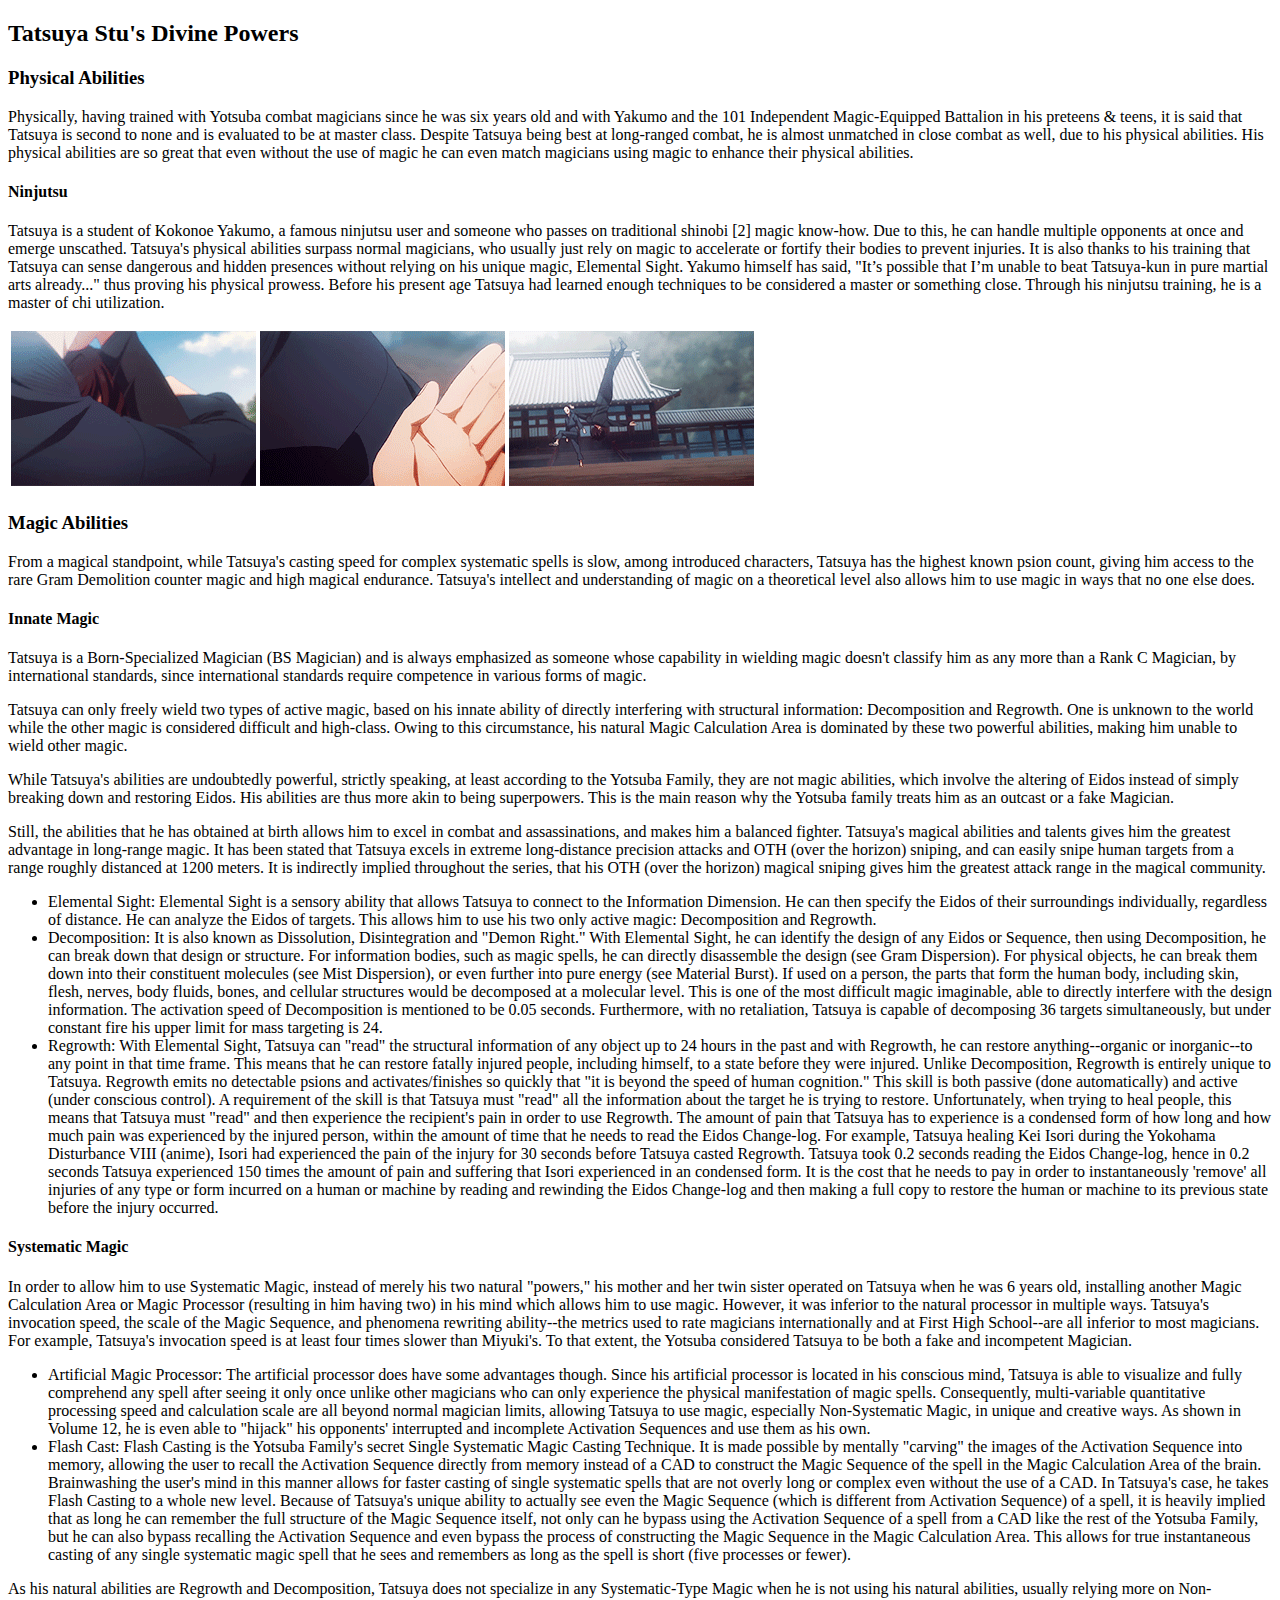
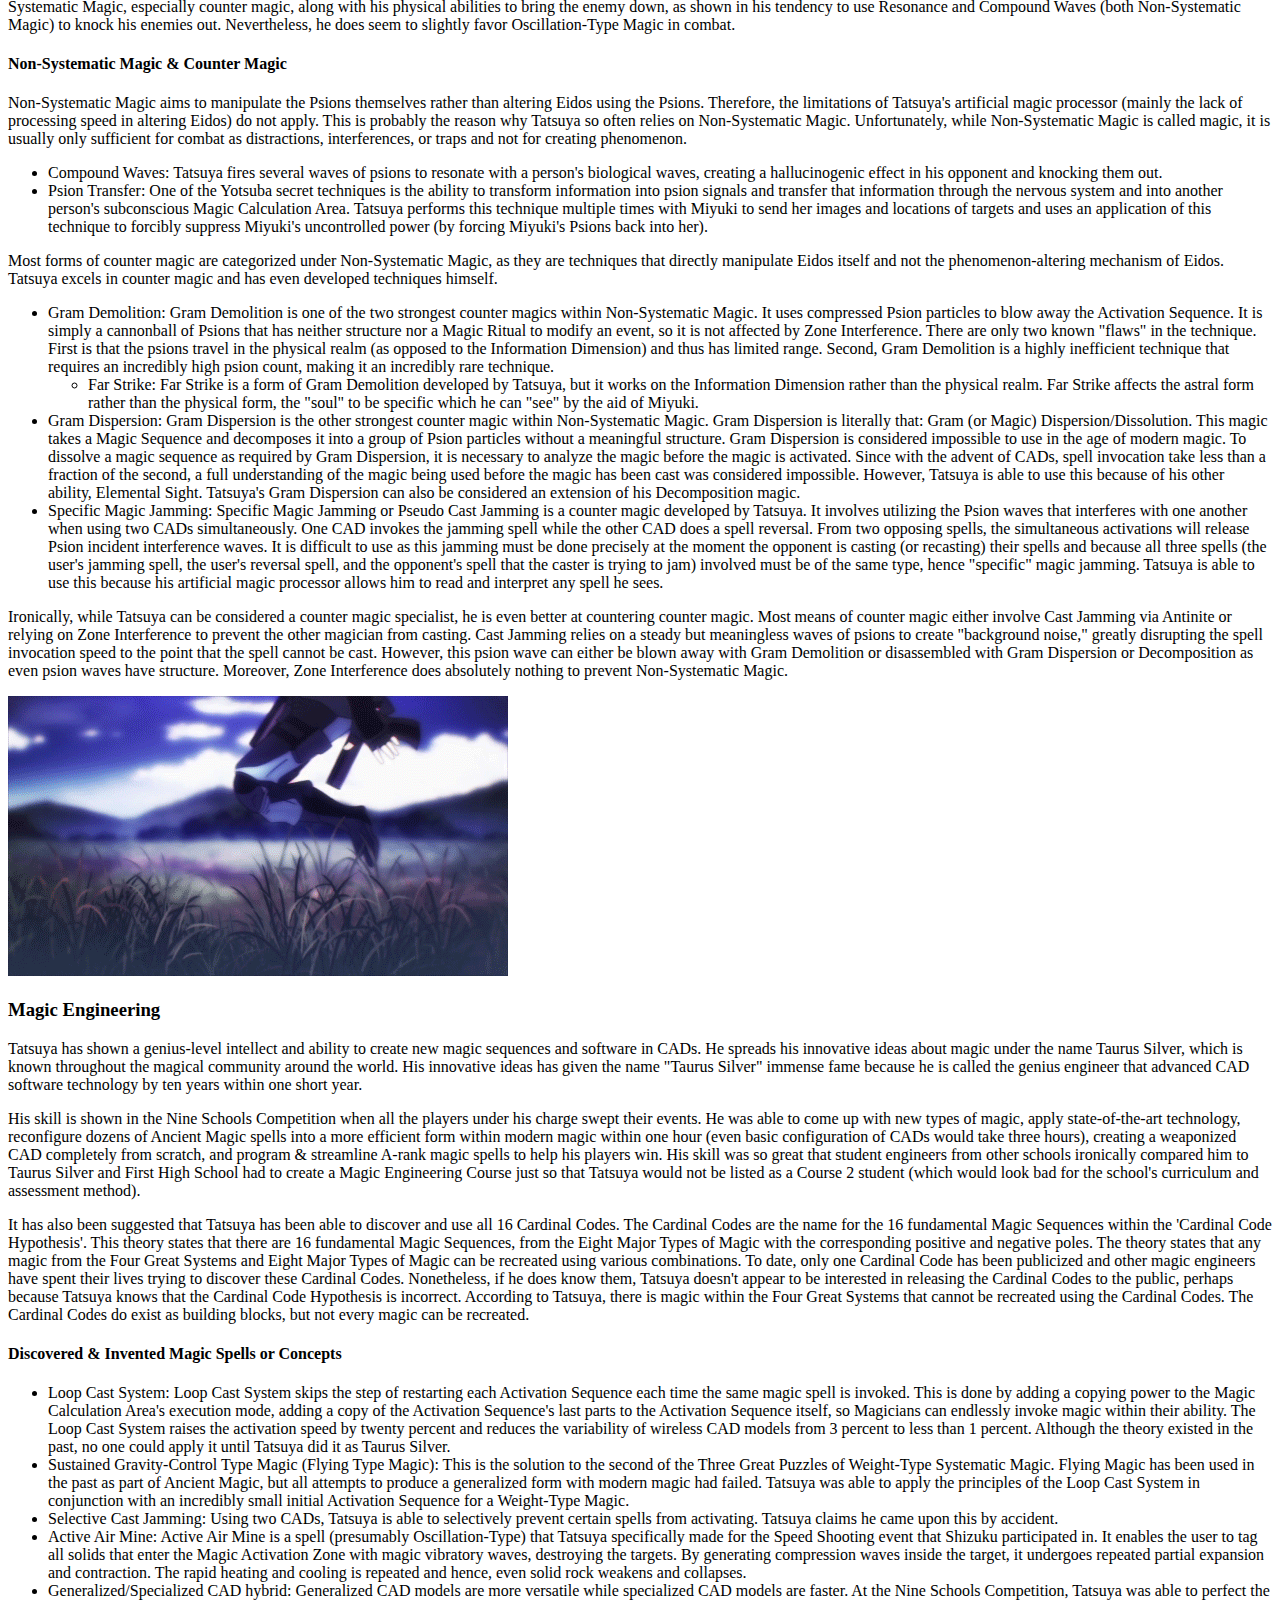
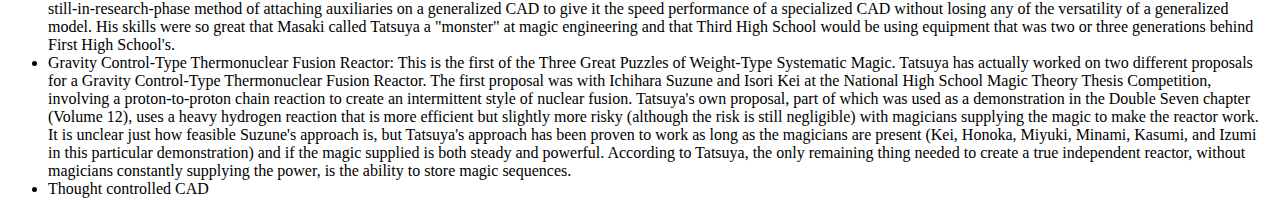
<file: abilities.html>
<!DOCTYPE html>
<!--
  Name: Virinchi Balabhadrapatruni                                             
  Email: Virinchi_Balabhadrapatruni@student.uml.edu                            
  UMass Lowell Computer Science, 91.461 GUI Programming I                      
  Date: 11/1/2014                                                               
  Description: Partial HTML File describing the abilities of Tatsuya Stu. Created for Assignment #7.   
-->
<!-- Wrapper div. Houses ALL content in 'partial' HTML file. -->

<div class='wrapper'>

    <!-- Title of 'partial' HTML file. Uses h2 because it shouldn't be larger than the
         page title in index.html
    -->

    <h2>Tatsuya Stu's Divine Powers</h2>

    <!-- Div describing Tatsuya Stu's physical abilities. -->

    <div id='physical'>

        <!-- Div title. Uses h3 because it must be smaller
        than the title of the 'partial' HTML page. -->

        <h3>Physical Abilities</h3>

        <!-- Section  intro -->

        <p>Physically, having trained with Yotsuba combat magicians since he was six years old and with Yakumo and the 101 Independent Magic-Equipped Battalion in his preteens & teens, it is said that Tatsuya is second to none and is evaluated to be at master class. Despite Tatsuya being best at long-ranged combat, he is almost unmatched in close combat as well, due to his physical abilities. His physical abilities are so great that even without the use of magic he can even match magicians using magic to enhance their physical abilities.</p>

        <!-- Subsection div. -->

        <div id='ninjutsu'>

            <!-- Div title. Uses h4 because it must be smaller
                than the title of the whole section on physical abilities. -->

            <h4>Ninjutsu</h4>

            <!-- Subsection intro -->

            <p>Tatsuya is a student of Kokonoe Yakumo, a famous ninjutsu user and someone who passes on traditional shinobi [2] magic know-how. Due to this, he can handle multiple opponents at once and emerge unscathed. Tatsuya's physical abilities surpass normal magicians, who usually just rely on magic to accelerate or fortify their bodies to prevent injuries. It is also thanks to his training that Tatsuya can sense dangerous and hidden presences without relying on his unique magic, Elemental Sight. Yakumo himself has said, "It’s possible that I’m unable to beat Tatsuya-kun in pure martial arts already..." thus proving his physical prowess. Before his present age Tatsuya had learned enough techniques to be considered a master or something close. Through his ninjutsu training, he is a master of chi utilization.</p>

            <!-- Table cpntaining animated gif images. -->

            <table id='ninjutsugif'>
                <tr>
                    <td>
                        <img alt='' src='img/ninjutsu_1.gif'>
                    </td>
                    <td>
                        <img alt='' src='img/ninjutsu_2.gif'>
                    </td>
                    <td>
                        <img alt='' src='img/ninjutsu_3.gif'>
                    </td>
                </tr>
            </table>
        </div>
    </div>

    <!-- Div describing Tatsuya Stu's magical abilities. -->

    <div id='magical'>

        <!-- Div title. Uses h3 because it must be smaller
        than the title of the 'partial' HTML page. -->

        <h3>Magic Abilities</h3>

        <!-- Section  intro -->

        <p>From a magical standpoint, while Tatsuya's casting speed for complex systematic spells is slow, among introduced characters, Tatsuya has the highest known psion count, giving him access to the rare Gram Demolition counter magic and high magical endurance. Tatsuya's intellect and understanding of magic on a theoretical level also allows him to use magic in ways that no one else does.</p>

        <!-- Subsection div. -->

        <div id='innate'>

            <!-- Div title. Uses h4 because it must be smaller
                than the title of the whole section on magical abilities. -->

            <h4>Innate Magic</h4>

            <!-- Subsection  intro -->

            <p>Tatsuya is a Born-Specialized Magician (BS Magician) and is always emphasized as someone whose capability in wielding magic doesn't classify him as any more than a Rank C Magician, by international standards, since international standards require competence in various forms of magic.</p>
            <p>Tatsuya can only freely wield two types of active magic, based on his innate ability of directly interfering with structural information: Decomposition and Regrowth. One is unknown to the world while the other magic is considered difficult and high-class. Owing to this circumstance, his natural Magic Calculation Area is dominated by these two powerful abilities, making him unable to wield other magic.</p>
            <p>While Tatsuya's abilities are undoubtedly powerful, strictly speaking, at least according to the Yotsuba Family, they are not magic abilities, which involve the altering of Eidos instead of simply breaking down and restoring Eidos. His abilities are thus more akin to being superpowers. This is the main reason why the Yotsuba family treats him as an outcast or a fake Magician.</p>
            <p>Still, the abilities that he has obtained at birth allows him to excel in combat and assassinations, and makes him a balanced fighter. Tatsuya's magical abilities and talents gives him the greatest advantage in long-range magic. It has been stated that Tatsuya excels in extreme long-distance precision attacks and OTH (over the horizon) sniping, and can easily snipe human targets from a range roughly distanced at 1200 meters. It is indirectly implied throughout the series, that his OTH (over the horizon) magical sniping gives him the greatest attack range in the magical community.</p>

            <!-- Unordered List of Innate Magics -->

            <ul>
                <li> Elemental Sight: Elemental Sight is a sensory ability that allows Tatsuya to connect to the Information Dimension. He can then specify the Eidos of their surroundings individually, regardless of distance. He can analyze the Eidos of targets. This allows him to use his two only active magic: Decomposition and Regrowth.</li>
                <li>Decomposition: It is also known as Dissolution, Disintegration and "Demon Right." With Elemental Sight, he can identify the design of any Eidos or Sequence, then using Decomposition, he can break down that design or structure. For information bodies, such as magic spells, he can directly disassemble the design (see Gram Dispersion). For physical objects, he can break them down into their constituent molecules (see Mist Dispersion), or even further into pure energy (see Material Burst). If used on a person, the parts that form the human body, including skin, flesh, nerves, body fluids, bones, and cellular structures would be decomposed at a molecular level. This is one of the most difficult magic imaginable, able to directly interfere with the design information. The activation speed of Decomposition is mentioned to be 0.05 seconds. Furthermore, with no retaliation, Tatsuya is capable of decomposing 36 targets simultaneously, but under constant fire his upper limit for mass targeting is 24.</li>
                <li>Regrowth: With Elemental Sight, Tatsuya can "read" the structural information of any object up to 24 hours in the past and with Regrowth, he can restore anything--organic or inorganic--to any point in that time frame. This means that he can restore fatally injured people, including himself, to a state before they were injured. Unlike Decomposition, Regrowth is entirely unique to Tatsuya. Regrowth emits no detectable psions and activates/finishes so quickly that "it is beyond the speed of human cognition." This skill is both passive (done automatically) and active (under conscious control). A requirement of the skill is that Tatsuya must "read" all the information about the target he is trying to restore. Unfortunately, when trying to heal people, this means that Tatsuya must "read" and then experience the recipient's pain in order to use Regrowth. The amount of pain that Tatsuya has to experience is a condensed form of how long and how much pain was experienced by the injured person, within the amount of time that he needs to read the Eidos Change-log. For example, Tatsuya healing Kei Isori during the Yokohama Disturbance VIII (anime), Isori had experienced the pain of the injury for 30 seconds before Tatsuya casted Regrowth. Tatsuya took 0.2 seconds reading the Eidos Change-log, hence in 0.2 seconds Tatsuya experienced 150 times the amount of pain and suffering that Isori experienced in an condensed form. It is the cost that he needs to pay in order to instantaneously 'remove' all injuries of any type or form incurred on a human or machine by reading and rewinding the Eidos Change-log and then making a full copy to restore the human or machine to its previous state before the injury occurred.</li>
            </ul>

        </div>

        <!-- Subsection div. -->

        <div id='systematic'>

            <!-- Div title. Uses h4 because it must be smaller
                than the title of the whole section on magical abilities. -->

            <h4>Systematic Magic</h4>

            <!-- Subsection intro. -->

            <p>In order to allow him to use Systematic Magic, instead of merely his two natural "powers," his mother and her twin sister operated on Tatsuya when he was 6 years old, installing another Magic Calculation Area or Magic Processor (resulting in him having two) in his mind which allows him to use magic. However, it was inferior to the natural processor in multiple ways. Tatsuya's invocation speed, the scale of the Magic Sequence, and phenomena rewriting ability--the metrics used to rate magicians internationally and at First High School--are all inferior to most magicians. For example, Tatsuya's invocation speed is at least four times slower than Miyuki's. To that extent, the Yotsuba considered Tatsuya to be both a fake and incompetent Magician.</p>

            <!-- Unordered List of Systematic Magics -->

            <ul>
                <li>Artificial Magic Processor: The artificial processor does have some advantages though. Since his artificial processor is located in his conscious mind, Tatsuya is able to visualize and fully comprehend any spell after seeing it only once unlike other magicians who can only experience the physical manifestation of magic spells. Consequently, multi-variable quantitative processing speed and calculation scale are all beyond normal magician limits, allowing Tatsuya to use magic, especially Non-Systematic Magic, in unique and creative ways. As shown in Volume 12, he is even able to "hijack" his opponents' interrupted and incomplete Activation Sequences and use them as his own.</li>
                <li>Flash Cast: Flash Casting is the Yotsuba Family's secret Single Systematic Magic Casting Technique. It is made possible by mentally "carving" the images of the Activation Sequence into memory, allowing the user to recall the Activation Sequence directly from memory instead of a CAD to construct the Magic Sequence of the spell in the Magic Calculation Area of the brain. Brainwashing the user's mind in this manner allows for faster casting of single systematic spells that are not overly long or complex even without the use of a CAD. In Tatsuya's case, he takes Flash Casting to a whole new level. Because of Tatsuya's unique ability to actually see even the Magic Sequence (which is different from Activation Sequence) of a spell, it is heavily implied that as long he can remember the full structure of the Magic Sequence itself, not only can he bypass using the Activation Sequence of a spell from a CAD like the rest of the Yotsuba Family, but he can also bypass recalling the Activation Sequence and even bypass the process of constructing the Magic Sequence in the Magic Calculation Area. This allows for true instantaneous casting of any single systematic magic spell that he sees and remembers as long as the spell is short (five processes or fewer).</li>
            </ul>

            <p>As his natural abilities are Regrowth and Decomposition, Tatsuya does not specialize in any Systematic-Type Magic when he is not using his natural abilities, usually relying more on Non-Systematic Magic, especially counter magic, along with his physical abilities to bring the enemy down, as shown in his tendency to use Resonance and Compound Waves (both Non-Systematic Magic) to knock his enemies out. Nevertheless, he does seem to slightly favor Oscillation-Type Magic in combat.</p>
        </div>

        <!-- Subsection div. -->

        <div id='nonsystematic'>

            <!-- Div title. Uses h4 because it must be smaller
                than the title of the whole section on magical abilities. -->

            <h4>Non-Systematic Magic & Counter Magic </h4>

            <!-- Subsection intro -->

            <p>Non-Systematic Magic aims to manipulate the Psions themselves rather than altering Eidos using the Psions. Therefore, the limitations of Tatsuya's artificial magic processor (mainly the lack of processing speed in altering Eidos) do not apply. This is probably the reason why Tatsuya so often relies on Non-Systematic Magic. Unfortunately, while Non-Systematic Magic is called magic, it is usually only sufficient for combat as distractions, interferences, or traps and not for creating phenomenon.</p>

            <!-- Unordered List of Non-Systematic Magics -->

            <ul>
                <li>Compound Waves: Tatsuya fires several waves of psions to resonate with a person's biological waves, creating a hallucinogenic effect in his opponent and knocking them out.</li>
                <li>Psion Transfer: One of the Yotsuba secret techniques is the ability to transform information into psion signals and transfer that information through the nervous system and into another person's subconscious Magic Calculation Area. Tatsuya performs this technique multiple times with Miyuki to send her images and locations of targets and uses an application of this technique to forcibly suppress Miyuki's uncontrolled power (by forcing Miyuki's Psions back into her).</li>
            </ul>

            <p>Most forms of counter magic are categorized under Non-Systematic Magic, as they are techniques that directly manipulate Eidos itself and not the phenomenon-altering mechanism of Eidos. Tatsuya excels in counter magic and has even developed techniques himself.</p>

            <!-- Unordered List of Counter Magics -->

            <ul>
                <li>
                    Gram Demolition: Gram Demolition is one of the two strongest counter magics within Non-Systematic Magic. It uses compressed Psion particles to blow away the Activation Sequence. It is simply a cannonball of Psions that has neither structure nor a Magic Ritual to modify an event, so it is not affected by Zone Interference. There are only two known "flaws" in the technique. First is that the psions travel in the physical realm (as opposed to the Information Dimension) and thus has limited range. Second, Gram Demolition is a highly inefficient technique that requires an incredibly high psion count, making it an incredibly rare technique.
                    <ul>
                        <li>Far Strike: Far Strike is a form of Gram Demolition developed by Tatsuya, but it works on the Information Dimension rather than the physical realm. Far Strike affects the astral form rather than the physical form, the "soul" to be specific which he can "see" by the aid of Miyuki. </li>
                    </ul>
                </li>
                <li>Gram Dispersion: Gram Dispersion is the other strongest counter magic within Non-Systematic Magic. Gram Dispersion is literally that: Gram (or Magic) Dispersion/Dissolution. This magic takes a Magic Sequence and decomposes it into a group of Psion particles without a meaningful structure. Gram Dispersion is considered impossible to use in the age of modern magic. To dissolve a magic sequence as required by Gram Dispersion, it is necessary to analyze the magic before the magic is activated. Since with the advent of CADs, spell invocation take less than a fraction of the second, a full understanding of the magic being used before the magic has been cast was considered impossible. However, Tatsuya is able to use this because of his other ability, Elemental Sight. Tatsuya's Gram Dispersion can also be considered an extension of his Decomposition magic.</li>
                <li>Specific Magic Jamming: Specific Magic Jamming or Pseudo Cast Jamming is a counter magic developed by Tatsuya. It involves utilizing the Psion waves that interferes with one another when using two CADs simultaneously. One CAD invokes the jamming spell while the other CAD does a spell reversal. From two opposing spells, the simultaneous activations will release Psion incident interference waves. It is difficult to use as this jamming must be done precisely at the moment the opponent is casting (or recasting) their spells and because all three spells (the user's jamming spell, the user's reversal spell, and the opponent's spell that the caster is trying to jam) involved must be of the same type, hence "specific" magic jamming. Tatsuya is able to use this because his artificial magic processor allows him to read and interpret any spell he sees.</li>
            </ul>
            <p>Ironically, while Tatsuya can be considered a counter magic specialist, he is even better at countering counter magic. Most means of counter magic either involve Cast Jamming via Antinite or relying on Zone Interference to prevent the other magician from casting. Cast Jamming relies on a steady but meaningless waves of psions to create "background noise," greatly disrupting the spell invocation speed to the point that the spell cannot be cast. However, this psion wave can either be blown away with Gram Demolition or disassembled with Gram Dispersion or Decomposition as even psion waves have structure. Moreover, Zone Interference does absolutely nothing to prevent Non-Systematic Magic.</p>

            <!-- Animated GIF of Tatsuya Stu using Gram Demolition. -->

            <img alt='' src='img/gramdemolition.gif'>
        </div>
    </div>

    <!-- Div describing Tatsuya Stu's accomplishments in Magic Engineering. -->

    <div id='engineering'>

        <!-- Div title. Uses h3 because it must be smaller
        than the title of the 'partial' HTML page. -->

        <h3>Magic Engineering</h3>

        <!-- Section intro -->

        <p>Tatsuya has shown a genius-level intellect and ability to create new magic sequences and software in CADs. He spreads his innovative ideas about magic under the name Taurus Silver, which is known throughout the magical community around the world. His innovative ideas has given the name "Taurus Silver" immense fame because he is called the genius engineer that advanced CAD software technology by ten years within one short year.</p>
        <p>His skill is shown in the Nine Schools Competition when all the players under his charge swept their events. He was able to come up with new types of magic, apply state-of-the-art technology, reconfigure dozens of Ancient Magic spells into a more efficient form within modern magic within one hour (even basic configuration of CADs would take three hours), creating a weaponized CAD completely from scratch, and program & streamline A-rank magic spells to help his players win. His skill was so great that student engineers from other schools ironically compared him to Taurus Silver and First High School had to create a Magic Engineering Course just so that Tatsuya would not be listed as a Course 2 student (which would look bad for the school's curriculum and assessment method).</p>
        <p>It has also been suggested that Tatsuya has been able to discover and use all 16 Cardinal Codes. The Cardinal Codes are the name for the 16 fundamental Magic Sequences within the 'Cardinal Code Hypothesis'. This theory states that there are 16 fundamental Magic Sequences, from the Eight Major Types of Magic with the corresponding positive and negative poles. The theory states that any magic from the Four Great Systems and Eight Major Types of Magic can be recreated using various combinations. To date, only one Cardinal Code has been publicized and other magic engineers have spent their lives trying to discover these Cardinal Codes. Nonetheless, if he does know them, Tatsuya doesn't appear to be interested in releasing the Cardinal Codes to the public, perhaps because Tatsuya knows that the Cardinal Code Hypothesis is incorrect. According to Tatsuya, there is magic within the Four Great Systems that cannot be recreated using the Cardinal Codes. The Cardinal Codes do exist as building blocks, but not every magic can be recreated.</p>

        <!-- List intro fragment -->

        <h4>Discovered & Invented Magic Spells or Concepts</h4>

        <!-- Unordered List of Tatsuya Stu's feats of Magical Engineering -->

        <ul>
            <li>Loop Cast System: Loop Cast System skips the step of restarting each Activation Sequence each time the same magic spell is invoked. This is done by adding a copying power to the Magic Calculation Area's execution mode, adding a copy of the Activation Sequence's last parts to the Activation Sequence itself, so Magicians can endlessly invoke magic within their ability. The Loop Cast System raises the activation speed by twenty percent and reduces the variability of wireless CAD models from 3 percent to less than 1 percent. Although the theory existed in the past, no one could apply it until Tatsuya did it as Taurus Silver.</li>
            <li>Sustained Gravity-Control Type Magic (Flying Type Magic): This is the solution to the second of the Three Great Puzzles of Weight-Type Systematic Magic. Flying Magic has been used in the past as part of Ancient Magic, but all attempts to produce a generalized form with modern magic had failed. Tatsuya was able to apply the principles of the Loop Cast System in conjunction with an incredibly small initial Activation Sequence for a Weight-Type Magic.</li>
            <li>Selective Cast Jamming: Using two CADs, Tatsuya is able to selectively prevent certain spells from activating. Tatsuya claims he came upon this by accident.</li>
            <li>Active Air Mine: Active Air Mine is a spell (presumably Oscillation-Type) that Tatsuya specifically made for the Speed Shooting event that Shizuku participated in. It enables the user to tag all solids that enter the Magic Activation Zone with magic vibratory waves, destroying the targets. By generating compression waves inside the target, it undergoes repeated partial expansion and contraction. The rapid heating and cooling is repeated and hence, even solid rock weakens and collapses.</li>
            <li>Generalized/Specialized CAD hybrid: Generalized CAD models are more versatile while specialized CAD models are faster. At the Nine Schools Competition, Tatsuya was able to perfect the still-in-research-phase method of attaching auxiliaries on a generalized CAD to give it the speed performance of a specialized CAD without losing any of the versatility of a generalized model. His skills were so great that Masaki called Tatsuya a "monster" at magic engineering and that Third High School would be using equipment that was two or three generations behind First High School's.</li>
            <li> Gravity Control-Type Thermonuclear Fusion Reactor: This is the first of the Three Great Puzzles of Weight-Type Systematic Magic. Tatsuya has actually worked on two different proposals for a Gravity Control-Type Thermonuclear Fusion Reactor. The first proposal was with Ichihara Suzune and Isori Kei at the National High School Magic Theory Thesis Competition, involving a proton-to-proton chain reaction to create an intermittent style of nuclear fusion. Tatsuya's own proposal, part of which was used as a demonstration in the Double Seven chapter (Volume 12), uses a heavy hydrogen reaction that is more efficient but slightly more risky (although the risk is still negligible) with magicians supplying the magic to make the reactor work. It is unclear just how feasible Suzune's approach is, but Tatsuya's approach has been proven to work as long as the magicians are present (Kei, Honoka, Miyuki, Minami, Kasumi, and Izumi in this particular demonstration) and if the magic supplied is both steady and powerful. According to Tatsuya, the only remaining thing needed to create a true independent reactor, without magicians constantly supplying the power, is the ability to store magic sequences.</li>
            <li>Thought controlled CAD </li>
        </ul>

    </div>
</div>
</file>
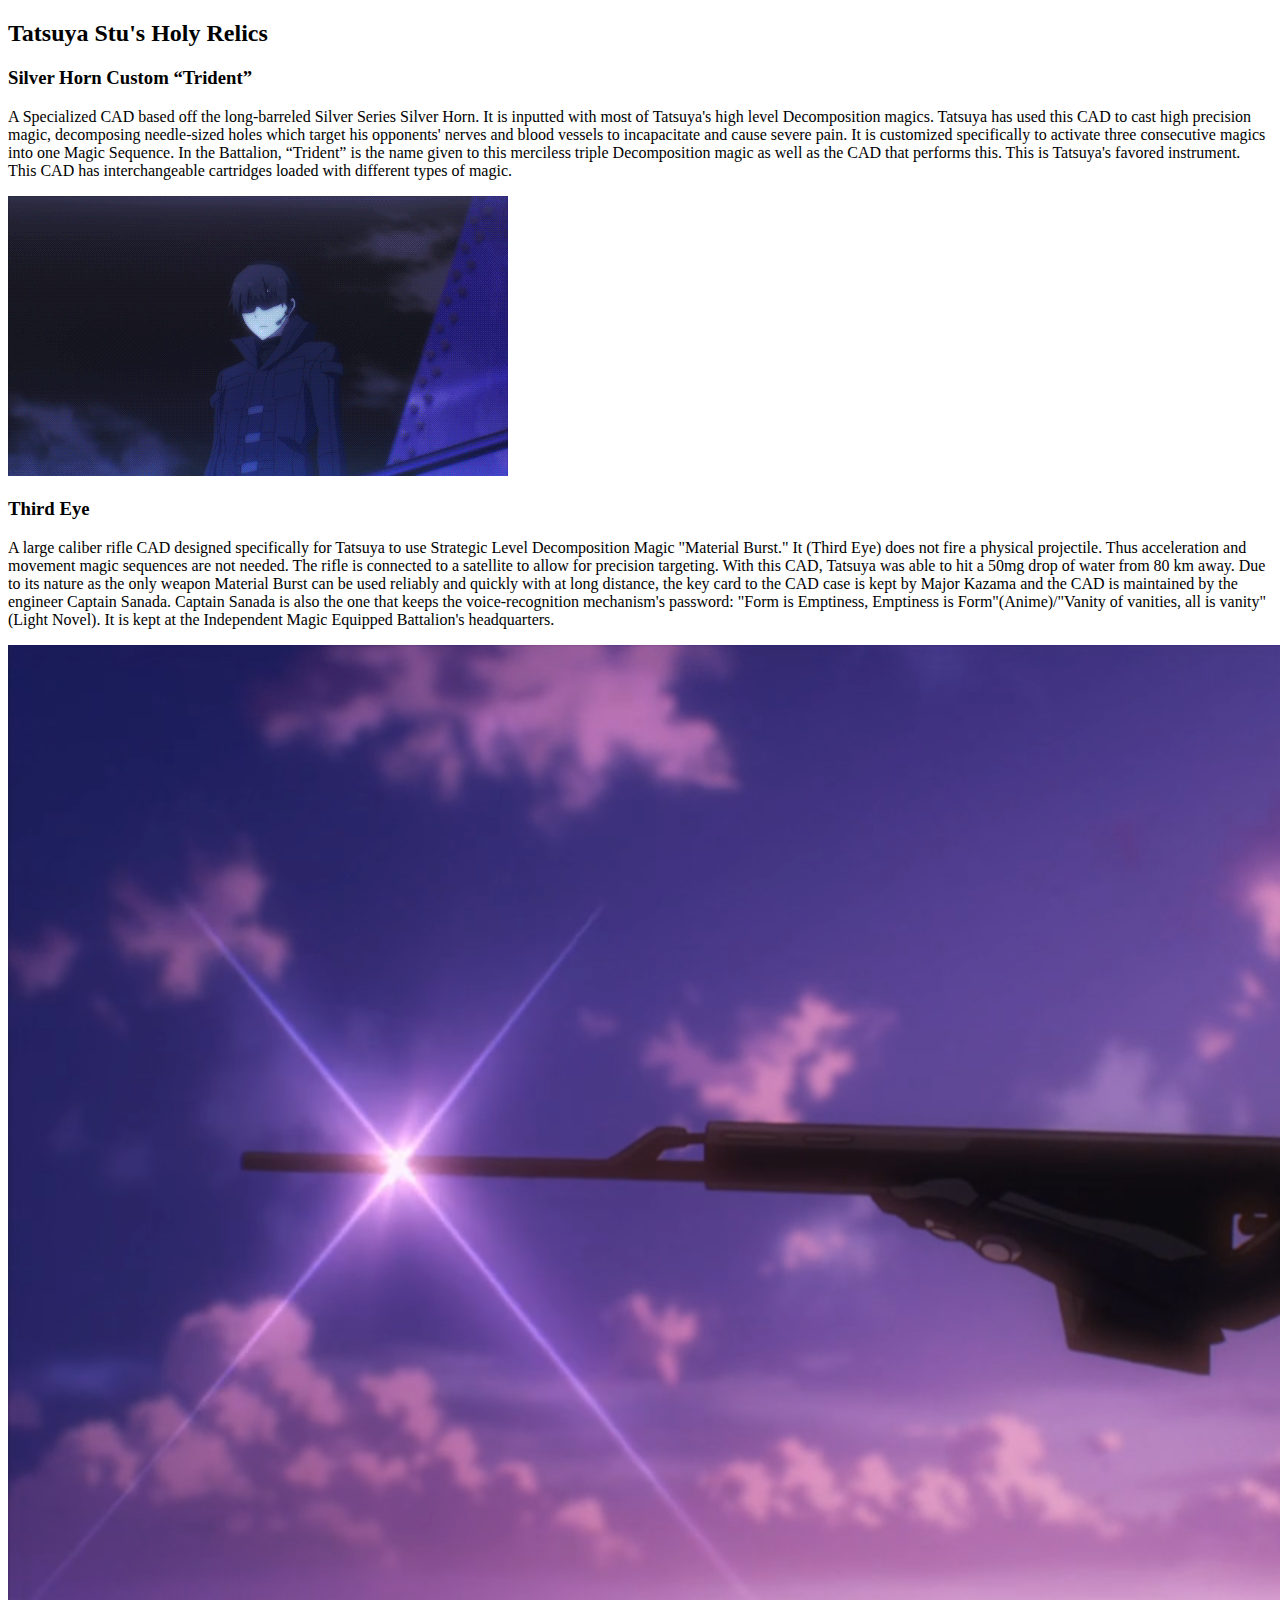
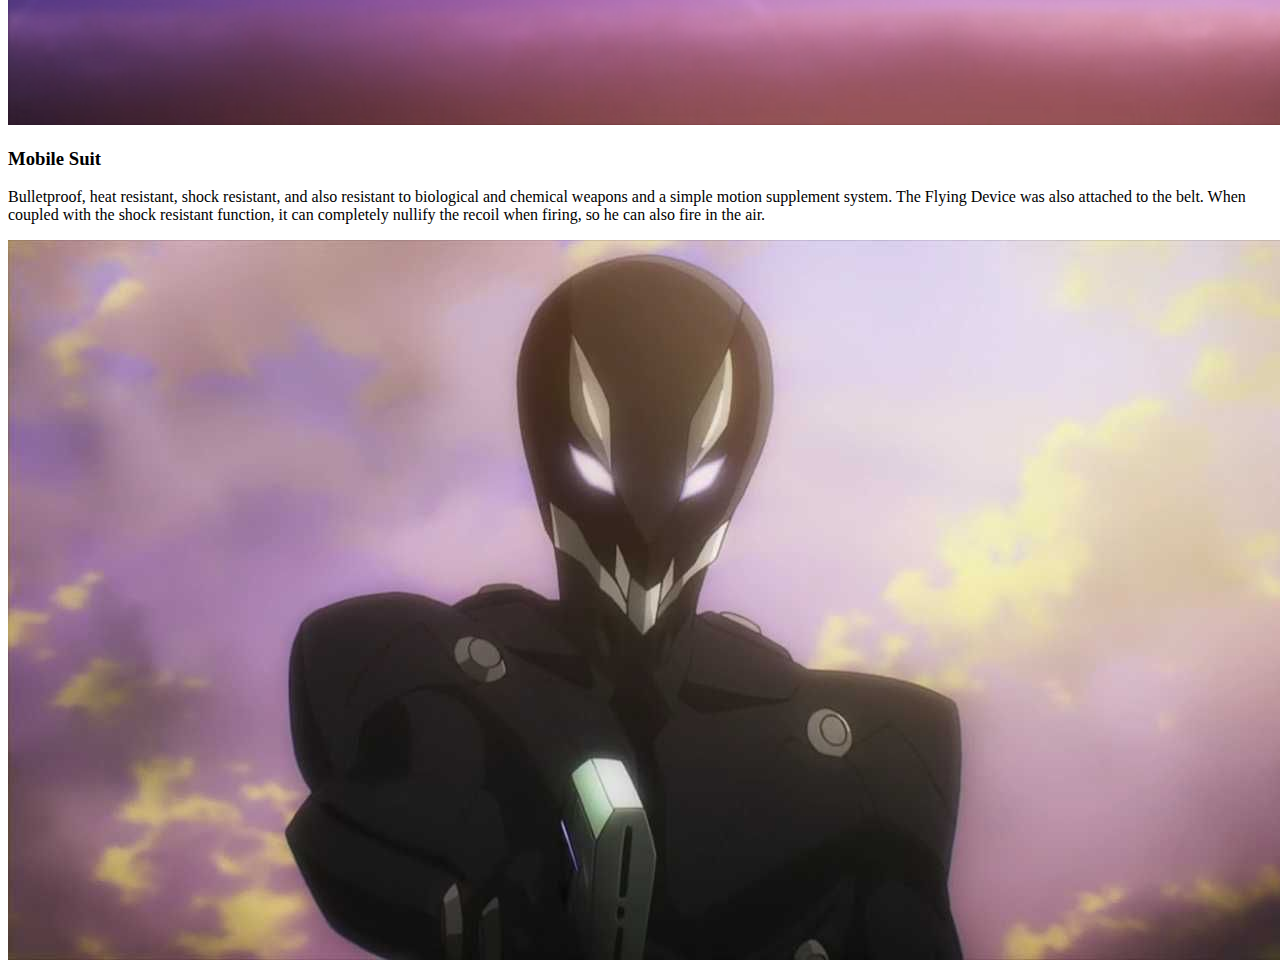
<file: equipment.html>
<!DOCTYPE html>
<!--
  Name: Virinchi Balabhadrapatruni                                             
  Email: Virinchi_Balabhadrapatruni@student.uml.edu                            
  UMass Lowell Computer Science, 91.461 GUI Programming I                      
  Date: 11/1/2014                                                               
  Description: Partial HTML File describing the equipment of Tatsuya Stu. Created for Assignment #7.   
-->
<!-- Wrapper div. Houses ALL content in 'partial' HTML file. -->

<div class='wrapper'>

    <!-- Title of 'partial' HTML file. Uses h2 because it shouldn't be larger than the
         page title in index.html
    -->

    <h2>Tatsuya Stu's Holy Relics</h2>

    <!-- Div describing Tatsuya Stu's custom CAD (Casting Assistance Device). -->

    <div id='silverhorn'>

        <!-- Div title. Uses h3 because it must be smaller
        than the title of the 'partial' HTML page. -->

        <h3>Silver Horn Custom <q>Trident</q></h3>

        <!-- Section intro paragraph. -->

        <p>A Specialized CAD based off the long-barreled Silver Series Silver Horn. It is inputted with most of Tatsuya's high level Decomposition magics. Tatsuya has used this CAD to cast high precision magic, decomposing needle-sized holes which target his opponents' nerves and blood vessels to incapacitate and cause severe pain. It is customized specifically to activate three consecutive magics into one Magic Sequence. In the Battalion, <q>Trident</q> is the name given to this merciless triple Decomposition magic as well as the CAD that performs this. This is Tatsuya's favored instrument. This CAD has interchangeable cartridges loaded with different types of magic.</p>

        <!-- Animated GIF of Tatsuya showing off his CAD. -->

        <img alt='' src='img/silverhorn.gif'>

    </div>

    <!-- Div describing Tatsuya Stu's custom CAD (Casting Assistance Device)
    for casting his Mass-Energy conversion magic, Material Burst. -->

    <div id='thirdeye'>

        <!-- Div title. Uses h3 because it must be smaller
        than the title of the 'partial' HTML page. -->

        <h3>Third Eye</h3>

        <!-- Section intro paragraph. -->

        <p>A large caliber rifle CAD designed specifically for Tatsuya to use Strategic Level Decomposition Magic "Material Burst." It (Third Eye) does not fire a physical projectile. Thus acceleration and movement magic sequences are not needed. The rifle is connected to a satellite to allow for precision targeting. With this CAD, Tatsuya was able to hit a 50mg drop of water from 80 km away. Due to its nature as the only weapon Material Burst can be used reliably and quickly with at long distance, the key card to the CAD case is kept by Major Kazama and the CAD is maintained by the engineer Captain Sanada. Captain Sanada is also the one that keeps the voice-recognition mechanism's password: "Form is Emptiness, Emptiness is Form"(Anime)/"Vanity of vanities, all is vanity"(Light Novel). It is kept at the Independent Magic Equipped Battalion's headquarters.</p>

        <!-- Image of Tatsuya (wearing his mobile suit) preparing to fire Material Burst. -->

        <img alt='' src='img/thirdeye.png'>

    </div>

    <!-- Div describing Tatsuya Stu's Mobile Suit. -->

    <div id='mobilesuit'>

        <!-- Div title. Uses h3 because it must be smaller
        than the title of the 'partial' HTML page. -->

        <h3>Mobile Suit</h3>

        <!-- Section intro paragraph. -->

        <p>Bulletproof, heat resistant, shock resistant, and also resistant to biological and chemical weapons and a simple motion supplement system. The Flying Device was also attached to the belt. When coupled with the shock resistant function, it can completely nullify the recoil when firing, so he can also fire in the air.</p>

        <!-- Image of Tatsuya wearing his mobile suit after casting Gram Dispersion. -->

        <img alt='' src='img/mobilesuit.jpg'>

    </div>
</div>
</file>
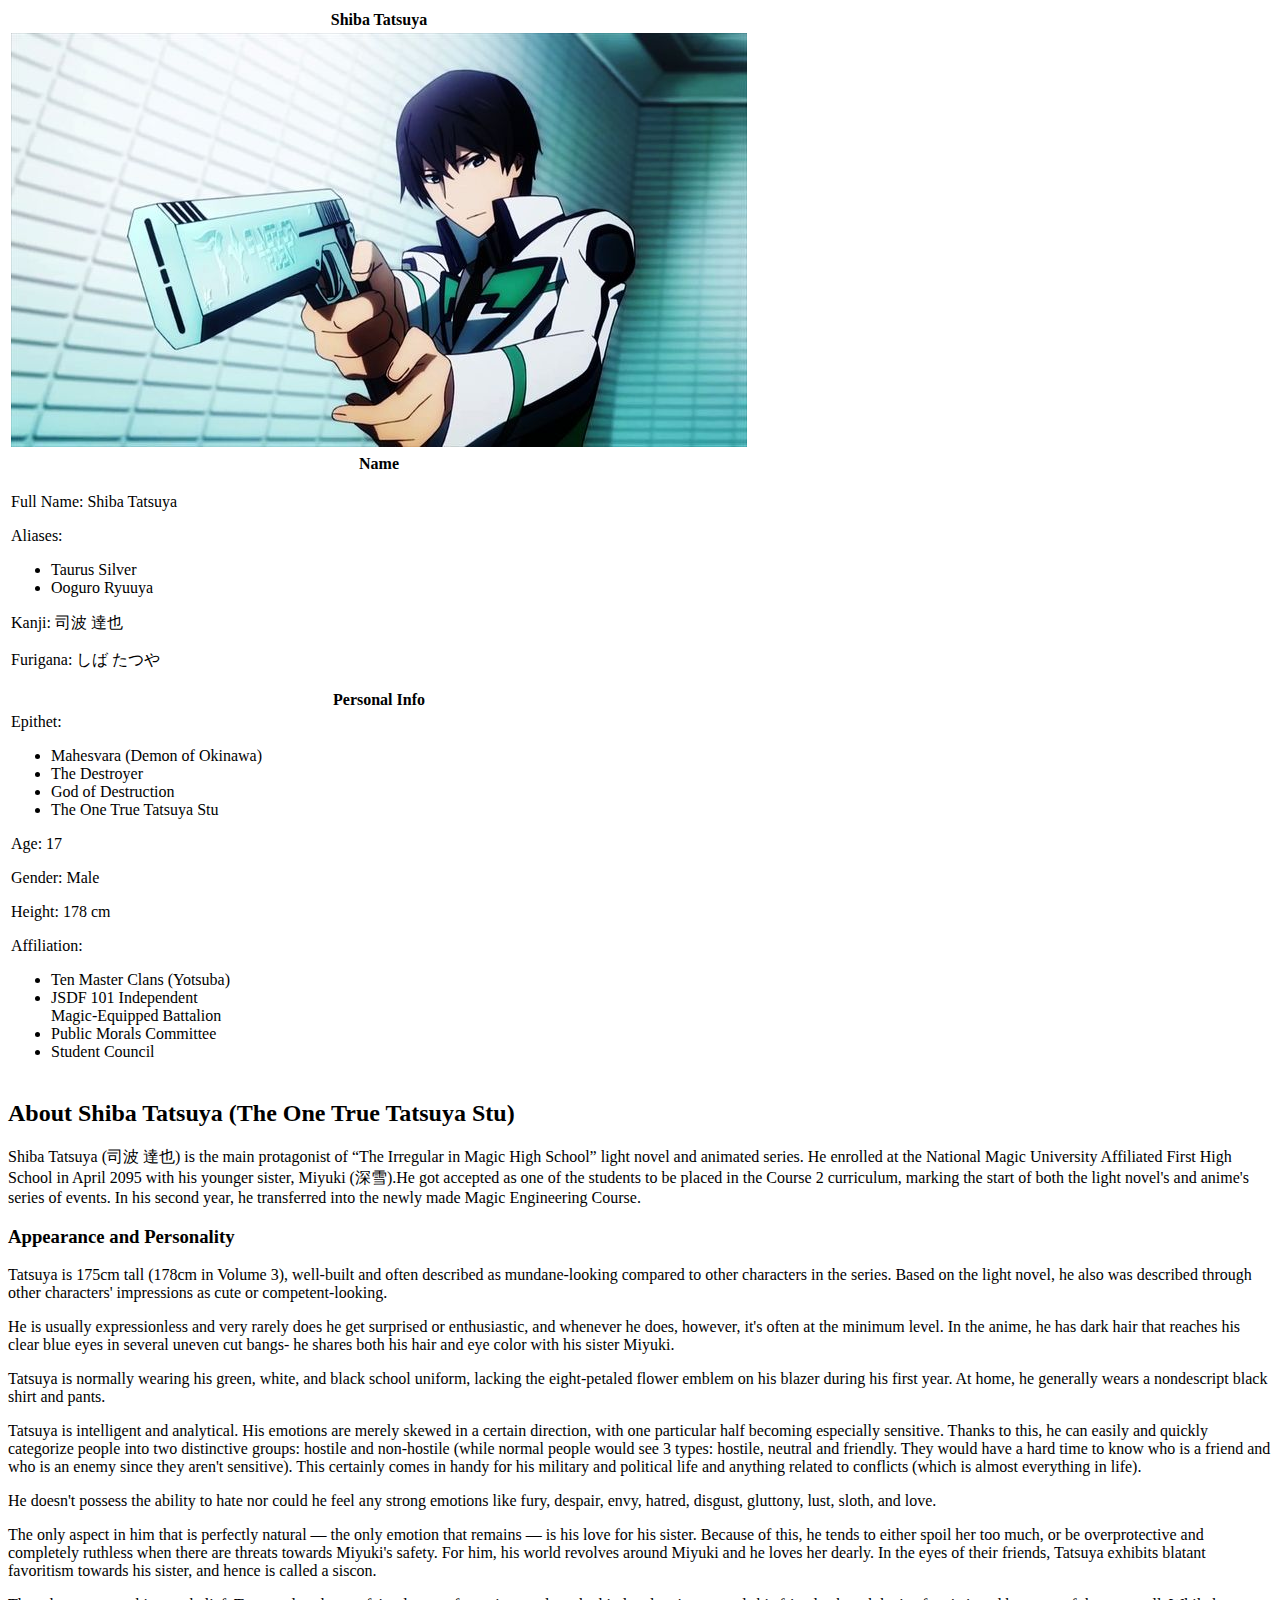
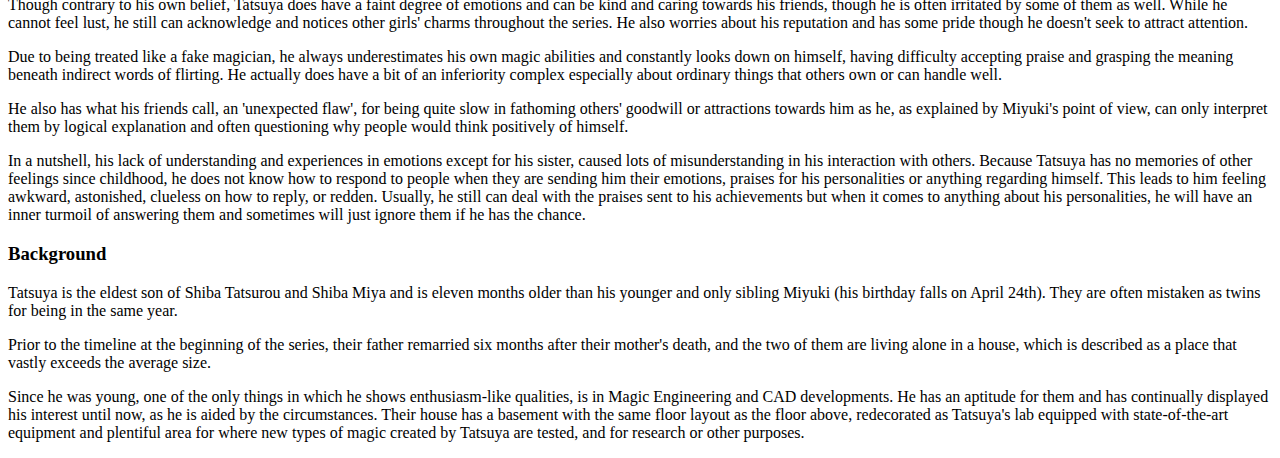
<file: home.html>
<!DOCTYPE html>
<!--
  Name: Virinchi Balabhadrapatruni                                             
  Email: Virinchi_Balabhadrapatruni@student.uml.edu                            
  UMass Lowell Computer Science, 91.461 GUI Programming I                      
  Date: 11/1/2014                                                               
  Description: Partial HTML File describing the abilities of Tatsuya Stu. Created for Assignment #7.   
-->
<!-- Wrapper div. Houses ALL content in 'partial' HTML file. -->

<div class='wrapper'>

    <!-- This div contains the Fact Table. -->

    <div id="table">

        <!-- Table with only 1 column. -->

        <table>
            <tr>

                <!-- This row contains Tatsuya Stu's true name. -->

                <th>Shiba Tatsuya</th>

            </tr>
            <tr>

                <!-- This row contains an image that attempts to show the
                     glory of Tatsuya Stu. -->

                <td>
                    <img id='tableimg' alt='' src="img/shibatatsuya.jpg">
                </td>

            </tr>
            <tr>

                <!-- This row is thew header for the name subsection. -->

                <th>Name</th>

            </tr>
            <tr>

                <!-- This row contains information about Tatsuya Stu's name. -->

                <td>
                    <p>Full Name: 	Shiba Tatsuya</p>
                    <span>Aliases: </span><ul class='pinfo'>	

                        <li>Taurus Silver</li>
                        <li>Ooguro Ryuuya</li> </ul>

                    <p>Kanji: 	司波 達也</p>
                    <p>Furigana: 	しば たつや </p>
                </td>

            </tr>
            <tr>

                <!-- This row is thew header for the personal info subsection. -->

                <th>Personal Info</th>

            </tr>
            <tr>

                <!-- This row contains information about Tatsuya Stu's personal info. -->

                <td>

                    <!-- List of Epithets Tatsuya Stu has earned. -->

                    <div id="epithet">Epithet: </div><ul class='pinfo'>	

                        <li>Mahesvara (Demon of Okinawa)</li>
                        <li>The Destroyer </li> 
                        <li>God of Destruction</li>
                        <li>The One True Tatsuya Stu</li>
                    </ul>

                    <!-- General statistics -->

                    <p>Age: 	17</p>
                    <p>Gender: 	Male</p>
                    <p>Height: 	178 cm</p>

                    <!-- Tatsuya Stu's affiliations. -->

                    <span>Affiliation: </span><ul class='pinfo'>
                        <li>Ten Master Clans (Yotsuba)</li>
                        <li>JSDF 101 Independent<br>Magic-Equipped Battalion</li>
                        <li> Public Morals Committee</li>
                        <li>Student Council</li>
                    </ul>

                </td>

            </tr>
        </table>

    </div>

    <!-- Title of 'partial' HTML file. Uses h2 because it shouldn't be larger than the
         page title in index.html
    -->

    <h2>About Shiba Tatsuya (The One True Tatsuya Stu)</h2>

    <!-- Div describing Tatsuya Stu. -->

    <div id='main'>
        Shiba Tatsuya (司波 達也) is the main protagonist of 
        <q>The Irregular in Magic High School</q> light novel and animated series. 
        He enrolled at the National Magic University Affiliated First High School in 
        April 2095 with his younger sister, Miyuki (深雪).He got accepted as one of the 
        students to be placed in the Course 2 curriculum, marking the start of both the 
        light novel's and anime's series of events. In his second year, he transferred 
        into the newly made Magic Engineering Course.
    </div>

    <!-- Div describing Tatsuya Stu's appearance. -->

    <div id='appearance'>

        <!-- Div title. Uses h3 because it must be smaller
        than the title of the 'partial' HTML page. -->

        <h3>Appearance and Personality</h3>

        <p>Tatsuya is 175cm tall (178cm in Volume 3), well-built and often described as mundane-looking compared to other characters in the series. Based on the light novel, he also was described through other characters' impressions as cute or competent-looking.</p>

        <p>He is usually expressionless and very rarely does he get surprised or enthusiastic, and whenever he does, however, it's often at the minimum level. In the anime, he has dark hair that reaches his clear blue eyes in several uneven cut bangs- he shares both his hair and eye color with his sister Miyuki.</p>

        <p>Tatsuya is normally wearing his green, white, and black school uniform, lacking the eight-petaled flower emblem on his blazer during his first year. At home, he generally wears a nondescript black shirt and pants.</p>

        <p>Tatsuya is intelligent and analytical. His emotions are merely skewed in a certain direction, with one particular half becoming especially sensitive. Thanks to this, he can easily and quickly categorize people into two distinctive groups: hostile and non-hostile (while normal people would see 3 types: hostile, neutral and friendly. They would have a hard time to know who is a friend and who is an enemy since they aren't sensitive). This certainly comes in handy for his military and political life and anything related to conflicts (which is almost everything in life).</p>
        <p>He doesn't possess the ability to hate nor could he feel any strong emotions like fury, despair, envy, hatred, disgust, gluttony, lust, sloth, and love.</p>
        <p>The only aspect in him that is perfectly natural — the only emotion that remains — is his love for his sister. Because of this, he tends to either spoil her too much, or be overprotective and completely ruthless when there are threats towards Miyuki's safety. For him, his world revolves around Miyuki and he loves her dearly. In the eyes of their friends, Tatsuya exhibits blatant favoritism towards his sister, and hence is called a <span>siscon</span>.</p>
        <p>Though contrary to his own belief, Tatsuya does have a faint degree of emotions and can be kind and caring towards his friends, though he is often irritated by some of them as well. While he cannot feel lust, he still can acknowledge and notices other girls' charms throughout the series. He also worries about his reputation and has some pride though he doesn't seek to attract attention.</p>
        <p>Due to being treated like a fake magician, he always underestimates his own magic abilities and constantly looks down on himself, having difficulty accepting praise and grasping the meaning beneath indirect words of flirting. He actually does have a bit of an inferiority complex especially about ordinary things that others own or can handle well.</p>
        <p>He also has what his friends call, an 'unexpected flaw', for being quite slow in fathoming others' goodwill or attractions towards him as he, as explained by Miyuki's point of view, can only interpret them by logical explanation and often questioning why people would think positively of himself. </p>
        <p>In a nutshell, his lack of understanding and experiences in emotions except for his sister, caused lots of misunderstanding in his interaction with others. Because Tatsuya has no memories of other feelings since childhood, he does not know how to respond to people when they are sending him their emotions, praises for his personalities or anything regarding himself. This leads to him feeling awkward, astonished, clueless on how to reply, or redden. Usually, he still can deal with the praises sent to his achievements but when it comes to anything about his personalities, he will have an inner turmoil of answering them and sometimes will just ignore them if he has the chance.</p>
    </div>

    <!-- Div describing Tatsuya Stu's background. -->

    <div id='background'>

        <!-- Div title. Uses h3 because it must be smaller
        than the title of the 'partial' HTML page. -->

        <h3>Background</h3>

        <p>Tatsuya is the eldest son of Shiba Tatsurou and Shiba Miya and is eleven months older than his younger and only sibling Miyuki (his birthday falls on April 24th). They are often mistaken as twins for being in the same year.</p>
        <p>Prior to the timeline at the beginning of the series, their father remarried six months after their mother's death, and the two of them are living alone in a house, which is described as a place that vastly exceeds the average size.</p>
        <p>Since he was young, one of the only things in which he shows enthusiasm-like qualities, is in Magic Engineering and CAD developments. He has an aptitude for them and has continually displayed his interest until now, as he is aided by the circumstances. Their house has a basement with the same floor layout as the floor above, redecorated as Tatsuya's lab equipped with state-of-the-art equipment and plentiful area for where new types of magic created by Tatsuya are tested, and for research or other purposes. </p>
    </div>

</div>
</file>
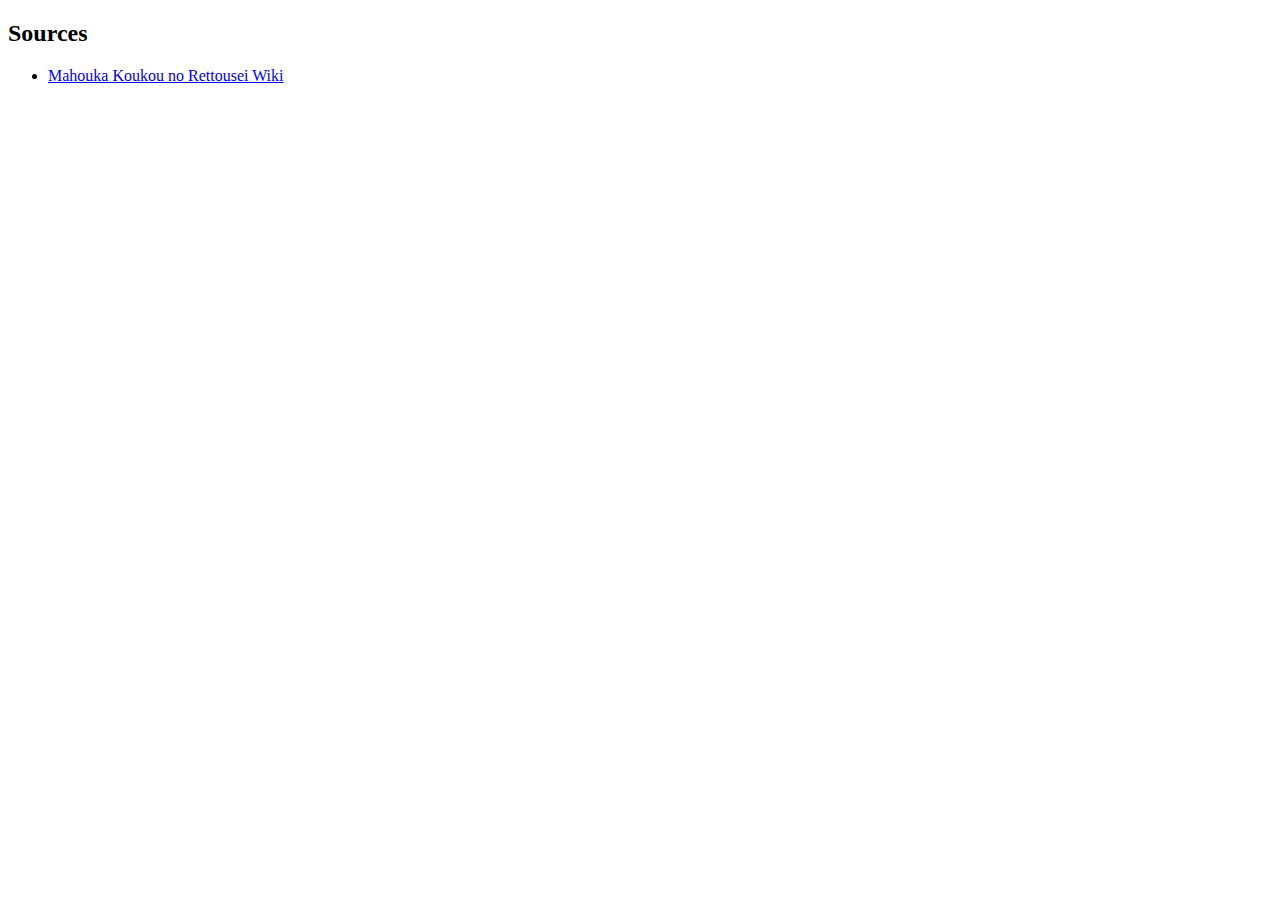
<file: src.html>
<!DOCTYPE html>
<!--
  Name: Virinchi Balabhadrapatruni                                             
  Email: Virinchi_Balabhadrapatruni@student.uml.edu                            
  UMass Lowell Computer Science, 91.461 GUI Programming I                      
  Date: 11/1/2014                                                               
  Description: Partial HTML File listing the sources from which information about Tatsuya Stu was obtained. Created for Assignment #7.   
-->
<!-- Wrapper div. Houses ALL content in 'partial' HTML file. -->

<div class='wrapper'>

    <!-- Title of 'partial' HTML file. Uses h2 because it shouldn't be larger than the
         page title in index.html
    -->

    <h2>Sources</h2>

    <!-- Unordered list of sources. -->

    <ul>
        <li><a href='http://mahouka-koukou-no-rettousei.wikia.com/wiki/Main_Page'>Mahouka Koukou no Rettousei Wiki</a></li>
    </ul>
</div>
</file>
